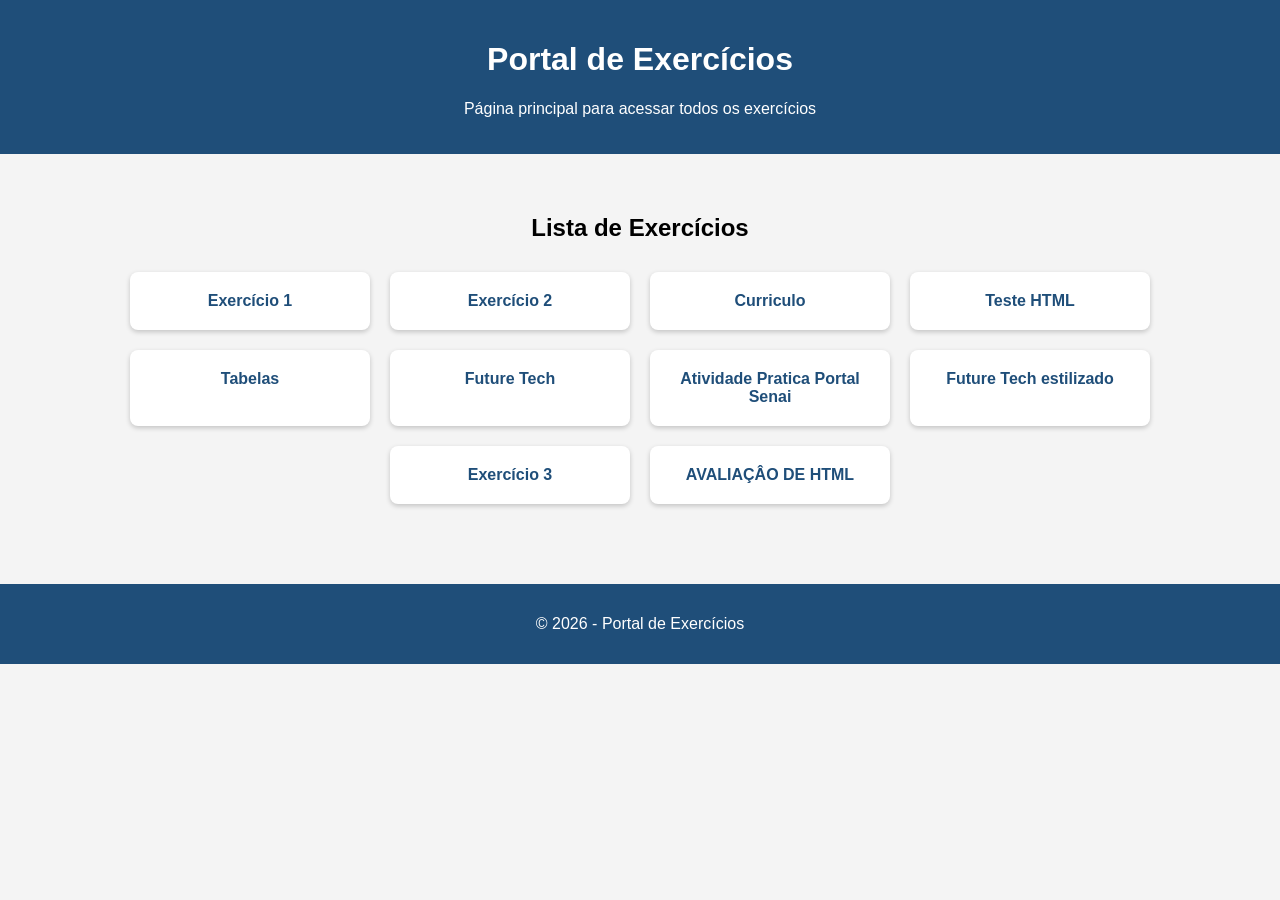
<file: index.html>
<!doctype html>
<html lang="pt-br">
  <head>
    <meta charset="UTF-8" />
    <title>Portal de Exercícios</title>

    <style>
      body {
        font-family: Arial, sans-serif;
        background-color: #f4f4f4;
        margin: 0;
        text-align: center;
      }

      header {
        background-color: #1f4e79;
        color: white;
        padding: 20px;
      }

      main {
        padding: 40px;
      }

      .links {
        display: flex;
        justify-content: center;
        flex-wrap: wrap;
        gap: 20px;
        margin-top: 30px;
      }

      .card {
        background: white;
        padding: 20px;
        width: 200px;
        border-radius: 8px;
        box-shadow: 0 2px 5px rgba(0, 0, 0, 0.2);
        transition: 0.2s;
      }

      .card:hover {
        transform: scale(1.05);
      }

      a {
        text-decoration: none;
        color: #1f4e79;
        font-weight: bold;
      }

      footer {
        background: #1f4e79;
        color: white;
        padding: 15px;
        margin-top: 40px;
      }
    </style>
  </head>

  <body>
    <header>
      <h1>Portal de Exercícios</h1>
      <p>Página principal para acessar todos os exercícios</p>
    </header>

    <main>
      <h2>Lista de Exercícios</h2>

      <div class="links">
        <div class="card">
          <a href="aula_html1/index.html" target="_blank">Exercício 1</a>
        </div>
        <div class="card">
          <a href="aula_html1/aula2.html" target="_blank">Exercício 2</a>
        </div>
        <div class="card">
          <a href="curriculo/index.html" target="_blank">Curriculo</a>
        </div>
        <div class="card">
          <a href="aula_html1/teste.html" target="_blank">Teste HTML</a>
        </div>
        <div class="card">
          <a href="aula_html2/index.html" target="_blank">Tabelas</a>
        </div>

        <div class="card">
          <a href="FutureTech/index.html" target="_blank">Future Tech</a>
        </div>
        <div class="card">
          <a href="Atividade-Prática-Portal-SENAI-Ribeirão-Preto-RuanMarcelo/index.html" target="_blank">Atividade Pratica Portal Senai</a>
        </div>

        <div class="card">
          <a href="estilizado/indexx_Estilizada.html" target="_blank"
            >Future Tech estilizado</a
          >
        </div>

        <div class="card">
          <a href="Atividade 3/index.html" target="_blank">Exercício 3</a>
        </div>

        <div class="card">
          <a href="projeto-portal/index.html" target="_blank"
            >AVALIAÇÂO DE HTML</a
          >
        </div>
      </div>
    </main>

    <footer>
      <p>&copy; 2026 - Portal de Exercícios</p>
    </footer>
  </body>
</html>
</file>
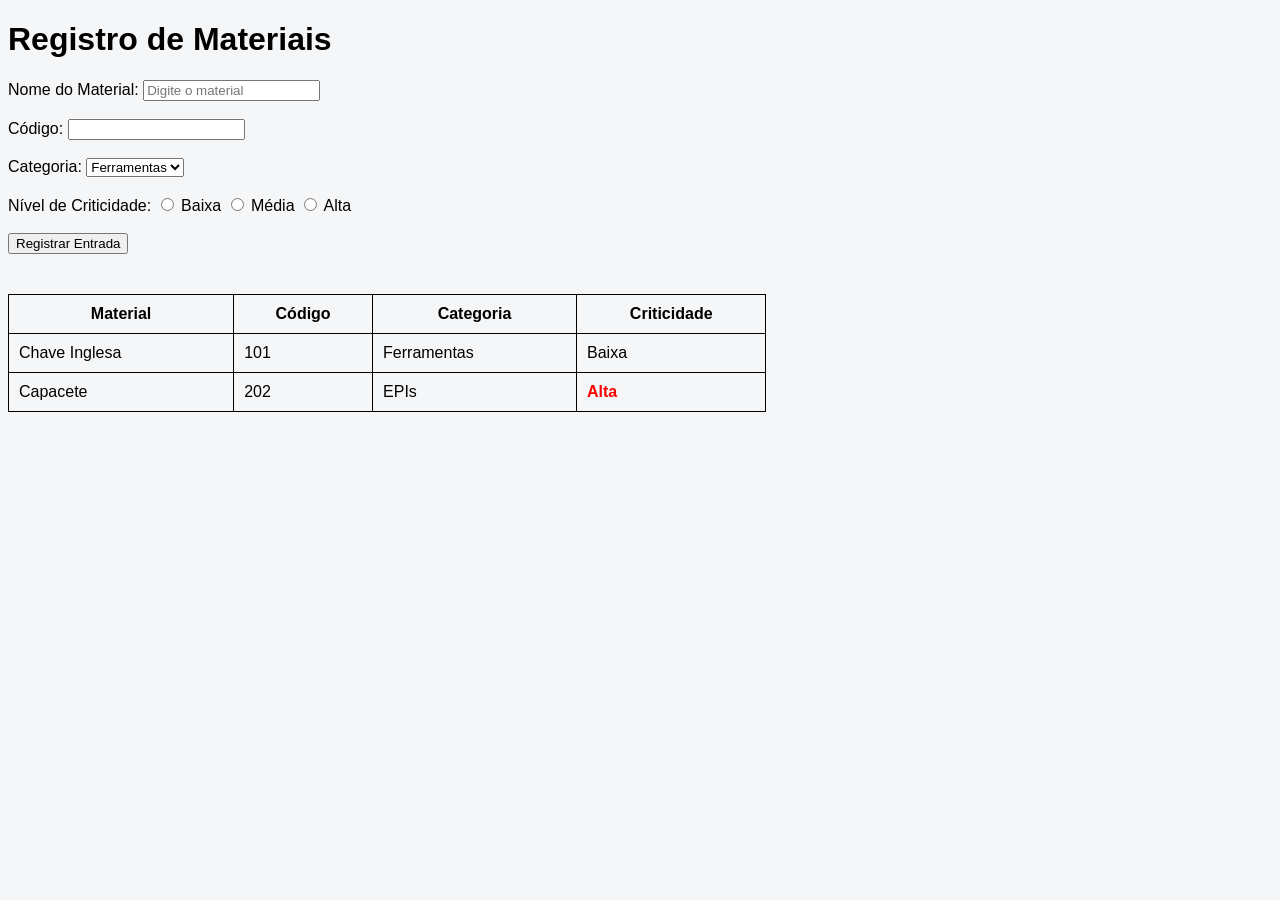
<file: Atividade 3/index.html>
<!doctype html>
<html lang="pt-br">
  <head>
    <meta charset="UTF-8" />
    <title>Monitoramento de Almoxarifado</title>
    <link rel="stylesheet" href="style.css" />
  </head>

  <body>
    <h1>Registro de Materiais</h1>

    <form>
      <label>Nome do Material:</label>
      <input type="text" required placeholder="Digite o material" />

      <br /><br />

      <label>Código:</label>
      <input type="number" required />

      <br /><br />

      <label>Categoria:</label>
      <select>
        <option>Ferramentas</option>
        <option>EPIs</option>
        <option>Insumos</option>
      </select>

      <br /><br />

      <label>Nível de Criticidade:</label>

      <input type="radio" name="criticidade" /> Baixa
      <input type="radio" name="criticidade" /> Média
      <input type="radio" name="criticidade" /> Alta

      <br /><br />

      <button type="submit">Registrar Entrada</button>
    </form>

    <table>
      <thead>
        <tr>
          <th>Material</th>
          <th>Código</th>
          <th>Categoria</th>
          <th>Criticidade</th>
        </tr>
      </thead>

      <tbody>
        <tr>
          <td>Chave Inglesa</td>
          <td>101</td>
          <td>Ferramentas</td>
          <td>Baixa</td>
        </tr>

        <tr>
          <td>Capacete</td>
          <td>202</td>
          <td>EPIs</td>
          <td class="urgente">Alta</td>
        </tr>
      </tbody>
    </table>
  </body>
</html>
</file>
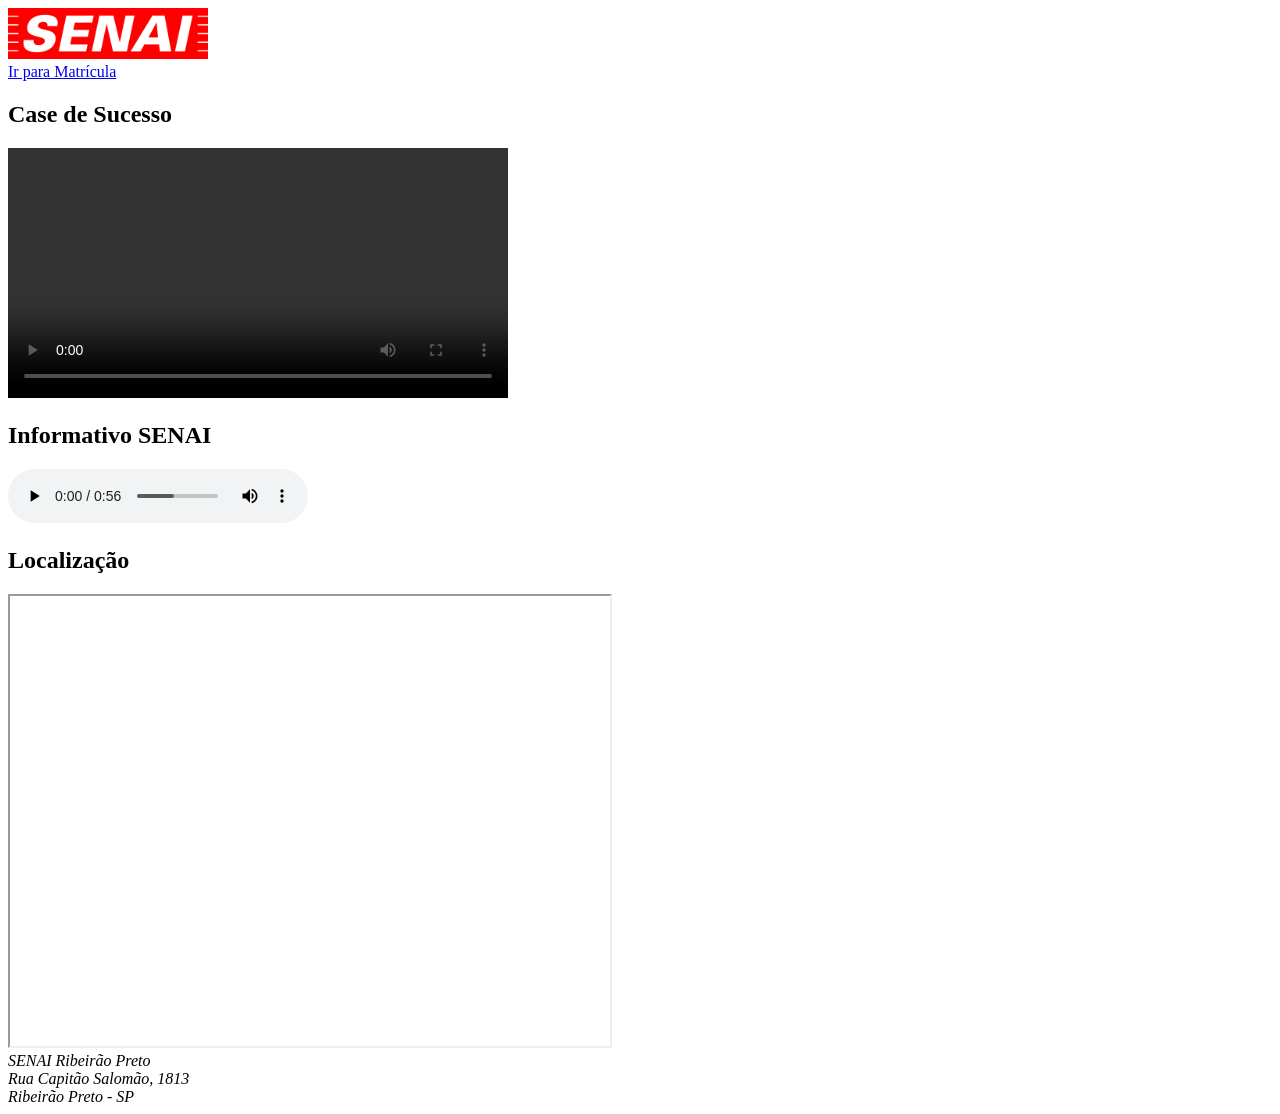
<file: Atividade-Prática-Portal-SENAI-Ribeirão-Preto-RuanMarcelo/index.html>
<!doctype html>
<html lang="pt-br">
  <head>
    <meta charset="UTF-8" />
    <meta name="viewport" content="width=device-width, initial-scale=1.0" />
    <title>SENAI Ribeirão Preto</title>
  </head>

  <body>
    <header>
      <img src="./IMG/senai.png" alt="Logo do SENAI" width="200" />

      <nav>
        <a href="matricula.html">Ir para Matrícula</a>
      </nav>
    </header>

    <main>
      <section>
        <h2>Case de Sucesso</h2>

        <video width="500" controls>
          <source src="case.mp4" type="video/mp4" />
          Seu navegador não suporta vídeo.
        </video>
      </section>

      <section>
        <h2>Informativo SENAI</h2>

        <audio controls>
          <source src="informativo-senai.mp3" type="audio/mpeg" />
          Seu navegador não suporta áudio.
        </audio>
      </section>

      <section>
        <h2>Localização</h2>

        <iframe
          src="https://www.google.com/maps?q=Rua+Capitão+Salomão,+1813,+Ribeirão+Preto&output=embed"
          width="600"
          height="450"
        >
        </iframe>
      </section>
    </main>

    <footer>
      <address>
        SENAI Ribeirão Preto<br />
        Rua Capitão Salomão, 1813<br />
        Ribeirão Preto - SP
      </address>
    </footer>
  </body>
</html>
</file>
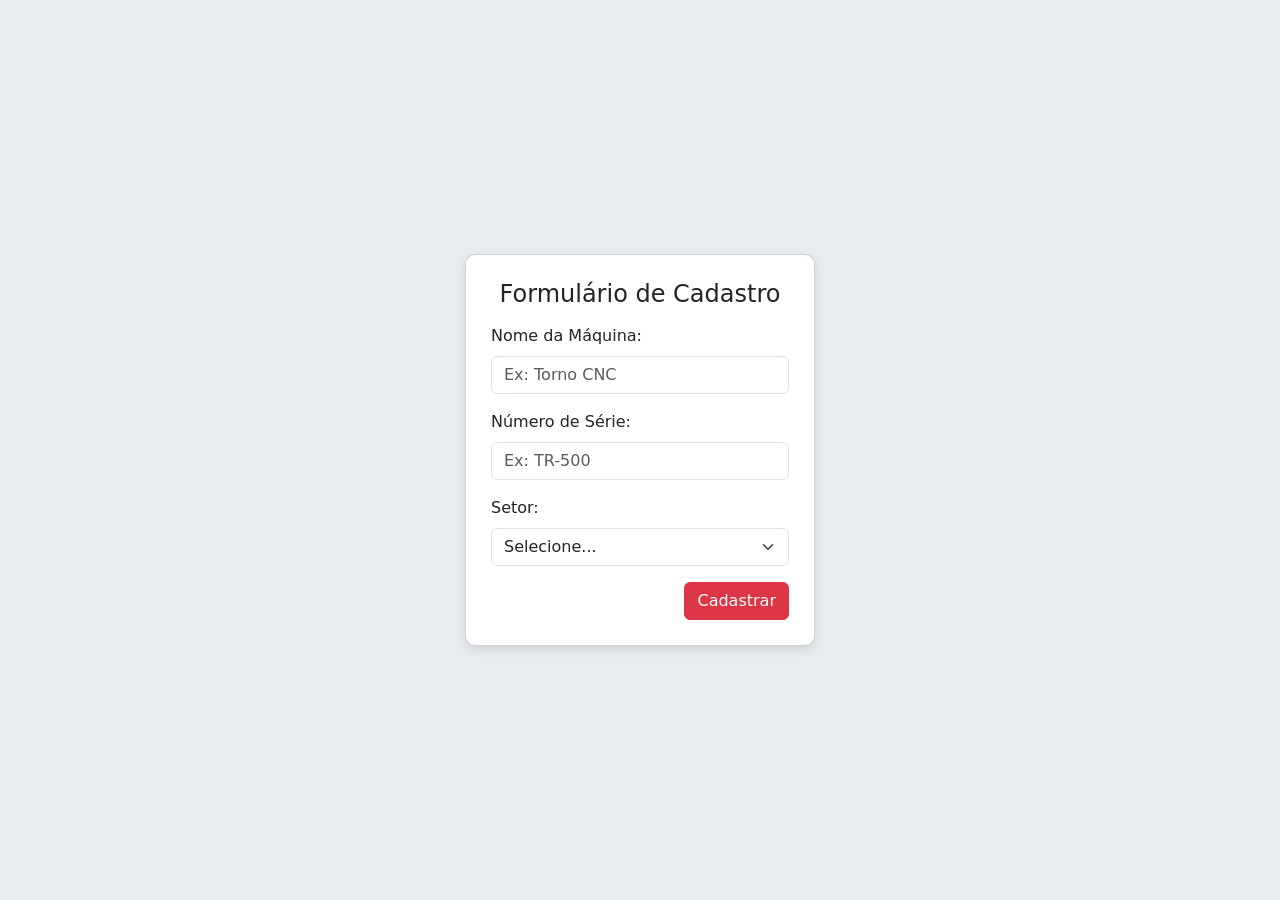
<file: aula_html2/index.html>
<!doctype html>
<html lang="pt-br">
  <head>
    <meta charset="UTF-8" />
    <meta name="viewport" content="width=device-width, initial-scale=1.0" />

    <link
      href="https://cdn.jsdelivr.net/npm/bootstrap@5.3.8/dist/css/bootstrap.min.css"
      rel="stylesheet"
    />

    <title>Formulário de Cadastro</title>

    <style>
      body {
        background-color: #e9ecef;
        height: 100vh;
        display: flex;
        align-items: center;
        justify-content: center;
      }

      .card {
        padding: 25px;
        width: 350px;
        border-radius: 10px;
        box-shadow: 0 4px 10px rgba(0, 0, 0, 0.1);
      }
    </style>
  </head>

  <body>
    <div class="card">
      <h4 class="text-center mb-3">Formulário de Cadastro</h4>

      <form class="needs-validation" novalidate>
        <div class="mb-3">
          <label for="validationCustom01" class="form-label"
            >Nome da Máquina:</label
          >
          <input
            type="text"
            class="form-control"
            id="validationCustom01"
            placeholder="Ex: Torno CNC"
            required
          />
           <div class="invalid-feedback">Por Favor digite um nome valido.</div>
          <div class="valid-feedback">Verificado</div>
        </div>

        <div class="mb-3">
          <label for="validationCustom01" class="form-label"
            >Número de Série:</label
          >
          <input
            type="text"
            class="form-control"
            id="validationCustom01"
            placeholder="Ex: TR-500"
            required
          />
           <div class="invalid-feedback">Por Favor digite um numero de serie valido.</div>
          <div class="valid-feedback">Verificado</div>
        </div>

        <div class="mb-3">
          <label for="validationCustom04" class="form-label">Setor:</label>
          <select class="form-select" id="validationCustom04" required>
            <option selected disabled value="">Selecione...</option>
            <option>Produção</option>
            <option>Coleta</option>
            <option>Operador</option>
          </select>
          <div class="invalid-feedback">Por Favor Selecione um setor valido.</div>
        </div>

        <div class="text-end">
          <button type="submit" class="btn btn-danger">Cadastrar</button>
        </div>
      </form>
    </div>
    <script>
      (function () {
        "use strict";

        var forms = document.querySelectorAll(".needs-validation");

        Array.prototype.slice.call(forms).forEach(function (form) {
          form.addEventListener(
            "submit",
            function (event) {
              if (!form.checkValidity()) {
                event.preventDefault();
                event.stopPropagation();
              }

              form.classList.add("was-validated");
            },
            false,
          );
        });
      })();
    </script>
  </body>
</html>
</file>
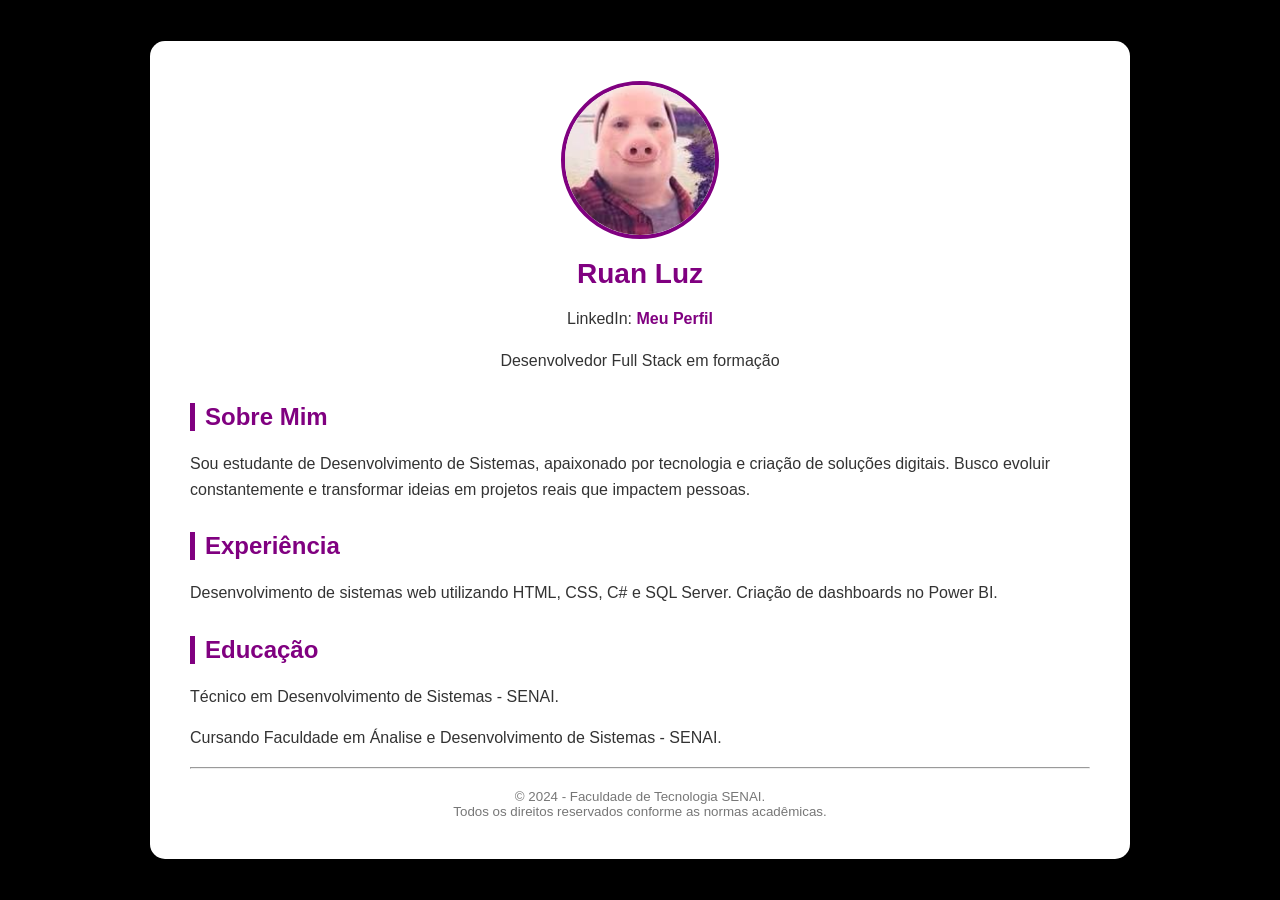
<file: curriculo/index.html>
<!doctype html>
<html lang="pt-BR">
  <head>
    <meta charset="UTF-8" />
    <link rel="shortcut icon" type="imagex/png" href="./IMG/download.jpg">
    <meta name="viewport" content="width=device-width, initial-scale=1.0" />
    <title>Currículo - Ruan Luz</title>
  </head>
  <style>
     body {
        margin: 0;
        font-family: Arial, Helvetica, sans-serif;
        background: black;
        display: flex;
        justify-content: center;
        align-items: center;
        min-height: 100vh;
      }

      .card {
        background: white;
        width: 90%;
        max-width: 900px;
        border-radius: 15px;
        padding: 40px;
      }

      .topo {
        text-align: center;
      }

      .topo img {
        width: 150px;
        height: 150px;
        border-radius: 50%;
        object-fit: cover;
        border: 4px solid purple;
      }

      h1 {
        margin: 15px 0 5px 0;
        font-size: 28px;
        color: purple;
      }

      h2 {
        margin-top: 30px;
        border-left: 5px solid purple;
        padding-left: 10px;
        color: purple;
      }

      p {
        line-height: 1.6;
        color: #333;
      }

      a {
        text-decoration: none;
        color: purple;
        font-weight: bold;
      }

      a:hover {
        color: #000;
      }
  </style>
  <body>
    <div class="card">
      <div class="topo">
        <img src="./IMG/download.jpg" alt="Foto de Ruan Luz" />
        <h1>Ruan Luz</h1>
        <p>
          LinkedIn:
          <a href="https://www.linkedin.com/in/ruan-marcelo/" target="_blank"> Meu Perfil </a>
        </p>
        <p>Desenvolvedor Full Stack em formação</p>
      </div>

      <h2>Sobre Mim</h2>
      <p>
        Sou estudante de Desenvolvimento de Sistemas, apaixonado por tecnologia
        e criação de soluções digitais. Busco evoluir constantemente e
        transformar ideias em projetos reais que impactem pessoas.
      </p>

      <h2>Experiência</h2>
      <p>
        Desenvolvimento de sistemas web utilizando HTML, CSS, C# e SQL Server.
        Criação de dashboards no Power BI.
      </p>

      <h2>Educação</h2>
      <p>Técnico em Desenvolvimento de Sistemas - SENAI.</p>
      <p>
        Cursando Faculdade em Ánalise e Desenvolvimento de Sistemas - SENAI.
      </p>
      <hr />
      <small
        style="
          color: #777;
          display: block;
          text-align: center;
          margin-top: 20px;
        "
      >
        &copy; 2024 - Faculdade de Tecnologia SENAI. <br />
        Todos os direitos reservados conforme as normas acadêmicas.
      </small>
    </div>
  </body>
</html>
</file>
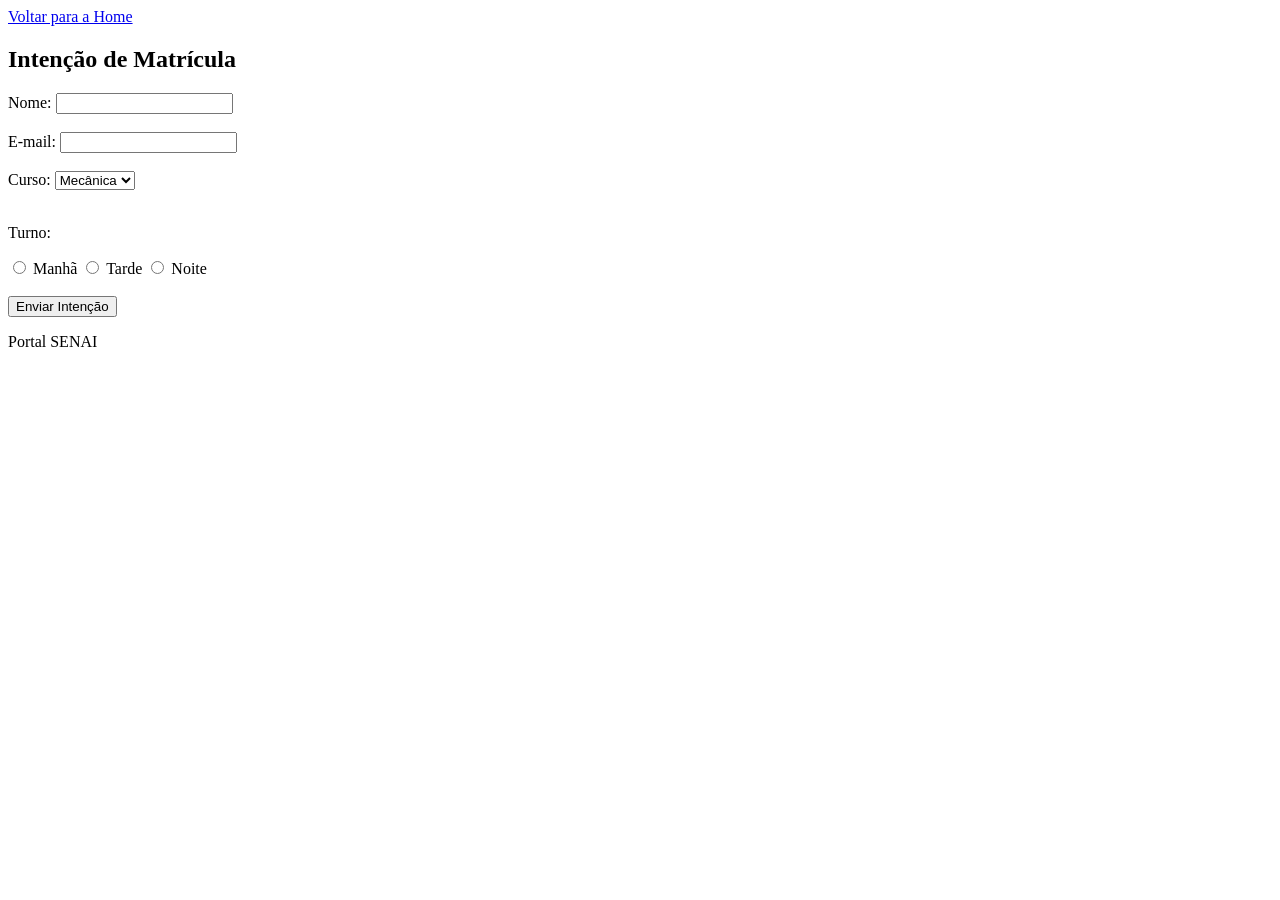
<file: Atividade-Prática-Portal-SENAI-Ribeirão-Preto-RuanMarcelo/matricula.html>
<!doctype html>
<html lang="pt-br">
  <head>
    <meta charset="UTF-8" />
    <meta name="viewport" content="width=device-width, initial-scale=1.0" />
    <title>Matrícula SENAI</title>
  </head>

  <body>
    <header>
      <a href="index.html">Voltar para a Home</a>
    </header>

    <main>
      <h2>Intenção de Matrícula</h2>

      <form>
        <div>
          <label for="nome">Nome:</label>
          <input type="text" id="nome" name="nome" required />
        </div>

        <br />

        <div>
          <label for="email">E-mail:</label>
          <input type="email" id="email" name="email" required />
        </div>

        <br />

        <div>
          <label for="curso">Curso:</label>
          <select id="curso" name="curso">
            <option>Mecânica</option>
            <option>TI</option>
            <option>Elétrica</option>
          </select>
        </div>

        <br />

        <div>
          <p>Turno:</p>

          <input type="radio" id="manha" name="turno" />
          <label for="manha">Manhã</label>

          <input type="radio" id="tarde" name="turno" />
          <label for="tarde">Tarde</label>

          <input type="radio" id="noite" name="turno" />
          <label for="noite">Noite</label>
        </div>

        <br />

        <button type="submit">Enviar Intenção</button>
      </form>
    </main>

    <footer>
      <p>Portal SENAI</p>
    </footer>
  </body>
</html>
</file>
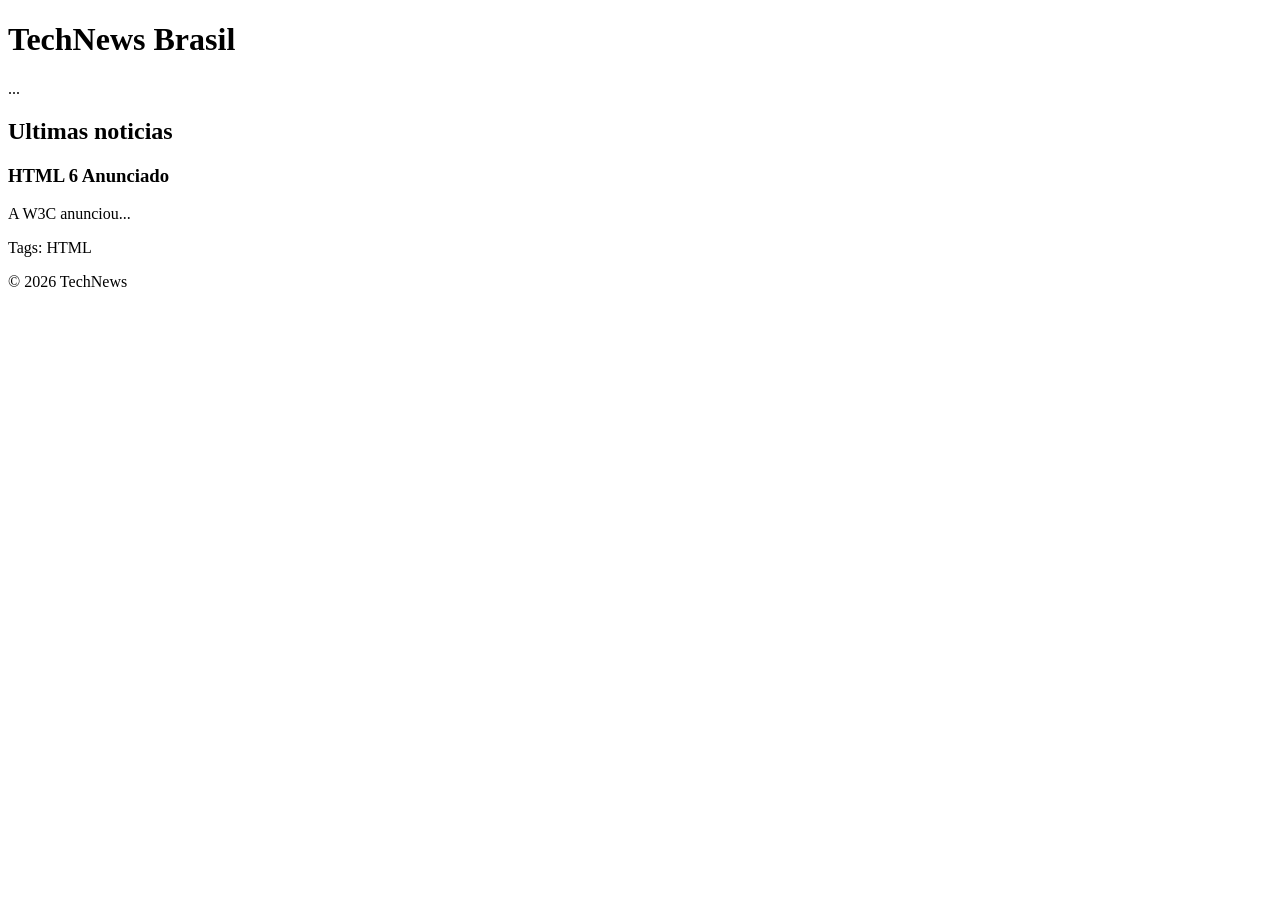
<file: aula_html1/teste.html>
<!doctype html>
<html lang="en">
  <head>
    <meta charset="UTF-8" />
    <meta name="viewport" content="width=device-width, initial-scale=1.0" />
    <title>Document</title>
  </head>
  <body>
    <header>
      <h1>TechNews Brasil</h1>
      <nav>...</nav>
      <main>
        <section>
            <h2>Ultimas noticias</h2>
            <article>
                <h3>HTML 6 Anunciado</h3>
                <p>A W3C anunciou...</p>
                <footer>Tags: HTML</footer>
            </article>
        </section>
      </main>
      <footer>
        <p>&copy; 2026 TechNews</p>
      </footer>
    </header>
  </body>
</html>
</file>
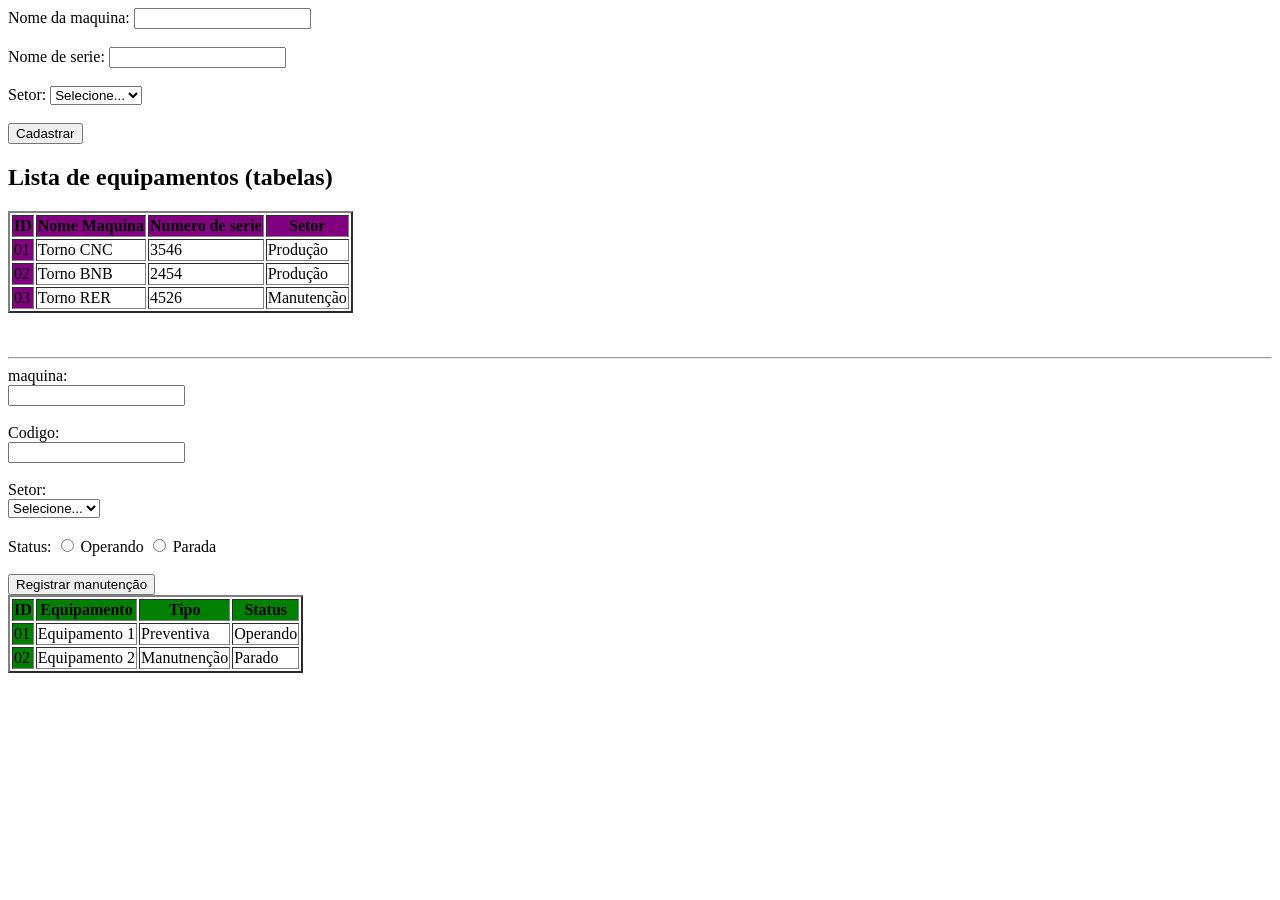
<file: aula_html2/tabela.html>
<!DOCTYPE html>
<html lang="en">
<head>
    <meta charset="UTF-8">
    <meta name="viewport" content="width=device-width, initial-scale=1.0">
    <title>aula tebela</title>
</head>
<body>
      <form>
        <div>
          <label for="nome">Nome da maquina:</label>
          <input type="text" id="nome" name="nome" required />
        </div>

        <br />

        <div>
          <label for="text">Nome de serie:</label>
          <input type="text" id="text" name="text" required />
        </div>
        <br>
        <div>
        <label >Setor:</label>
          <select required>
            <option selected disabled value="">Selecione...</option>
            <option>Produção</option>
            <option>Coleta</option>
            <option>Operador</option>
          </select>
          <br>
        <br />

        <button type="submit">Cadastrar</button>
      </form>
    <h2>Lista de equipamentos (tabelas)</h2>

    <table border="2">
        <thead>
            <tr style="background: purple;">
                <th >ID</th>
                <th>Nome Maquina</th>
                <th>Numero de serie</th>
                <th>Setor</th>
            </tr>
        </thead>
        <tbody>
            <tr>
                <td style="background: purple;">01</td>
                <td>Torno CNC</td>
                <td>3546</td>
                <td>Produção</td>
            </tr>
            <tr>
                <td style="background: purple;">02</td>
                <td>Torno BNB</td>
                <td>2454</td>
                <td>Produção</td>
            </tr>
            <tr>
                <td style="background: purple;">03</td>
                <td>Torno RER</td>
                <td>4526</td>
                <td>Manutenção</td>
            </tr>
        </tbody>
    </table>
    <br><br><hr>
    <form action="">
          <div>
          <label for="nome">maquina:</label> <br>
          <input type="text" id="nome" name="nome" required />
        </div>

        <br />

        <div>
          <label for="number">Codigo:</label><br>
          <input type="number" id="number" name="number" min="0" required />
        </div>
        <br>
        <div>
        <label >Setor:</label> <br>
          <select required>
            <option selected disabled value="">Selecione...</option>
            <option>1</option>
            <option>2</option>
            <option>3</option>
          </select>
          <br><br>

         <label>Status: </label>
        <input type="radio" id="masc" name="status" value="Operando">
        <label for="masc">Operando</label>
        <input type="radio" id="fem" name="status" value="Parada">
        <label for="fem">Parada</label>
          <br> <br>
        <button type="submit">Registrar manutenção</button>
    </form>

     <table border="2">
        <thead>
            <tr style="background: green;">
                <th >ID</th>
                <th>Equipamento</th>
                <th>Tipo</th>
                <th>Status</th>
            </tr>
        </thead>
        <tbody>
            <tr>
                <td style="background: green;">01</td>
                <td>Equipamento 1</td>
                <td>Preventiva</td>
                <td>Operando</td>
            </tr>
            <tr>
                <td style="background: green;">02</td>
                <td>Equipamento 2</td>
                <td>Manutnenção</td>
                <td>Parado</td>
            </tr>
        </tbody>
    </table>
</body>
</html>
</file>
<file: Atividade 3/style.css>
body {
  background-color: #f4f6f8;
  font-family: Arial, Helvetica, sans-serif;
}

form {
  margin-bottom: 40px;
}

table {
  border-collapse: collapse;
  width: 60%;
}

th,
td {
  border: 1px solid black;
  padding: 10px;
}

th {
  text-align: center;
}

.urgente {
  color: red;
  font-weight: bold;
}
</file>
